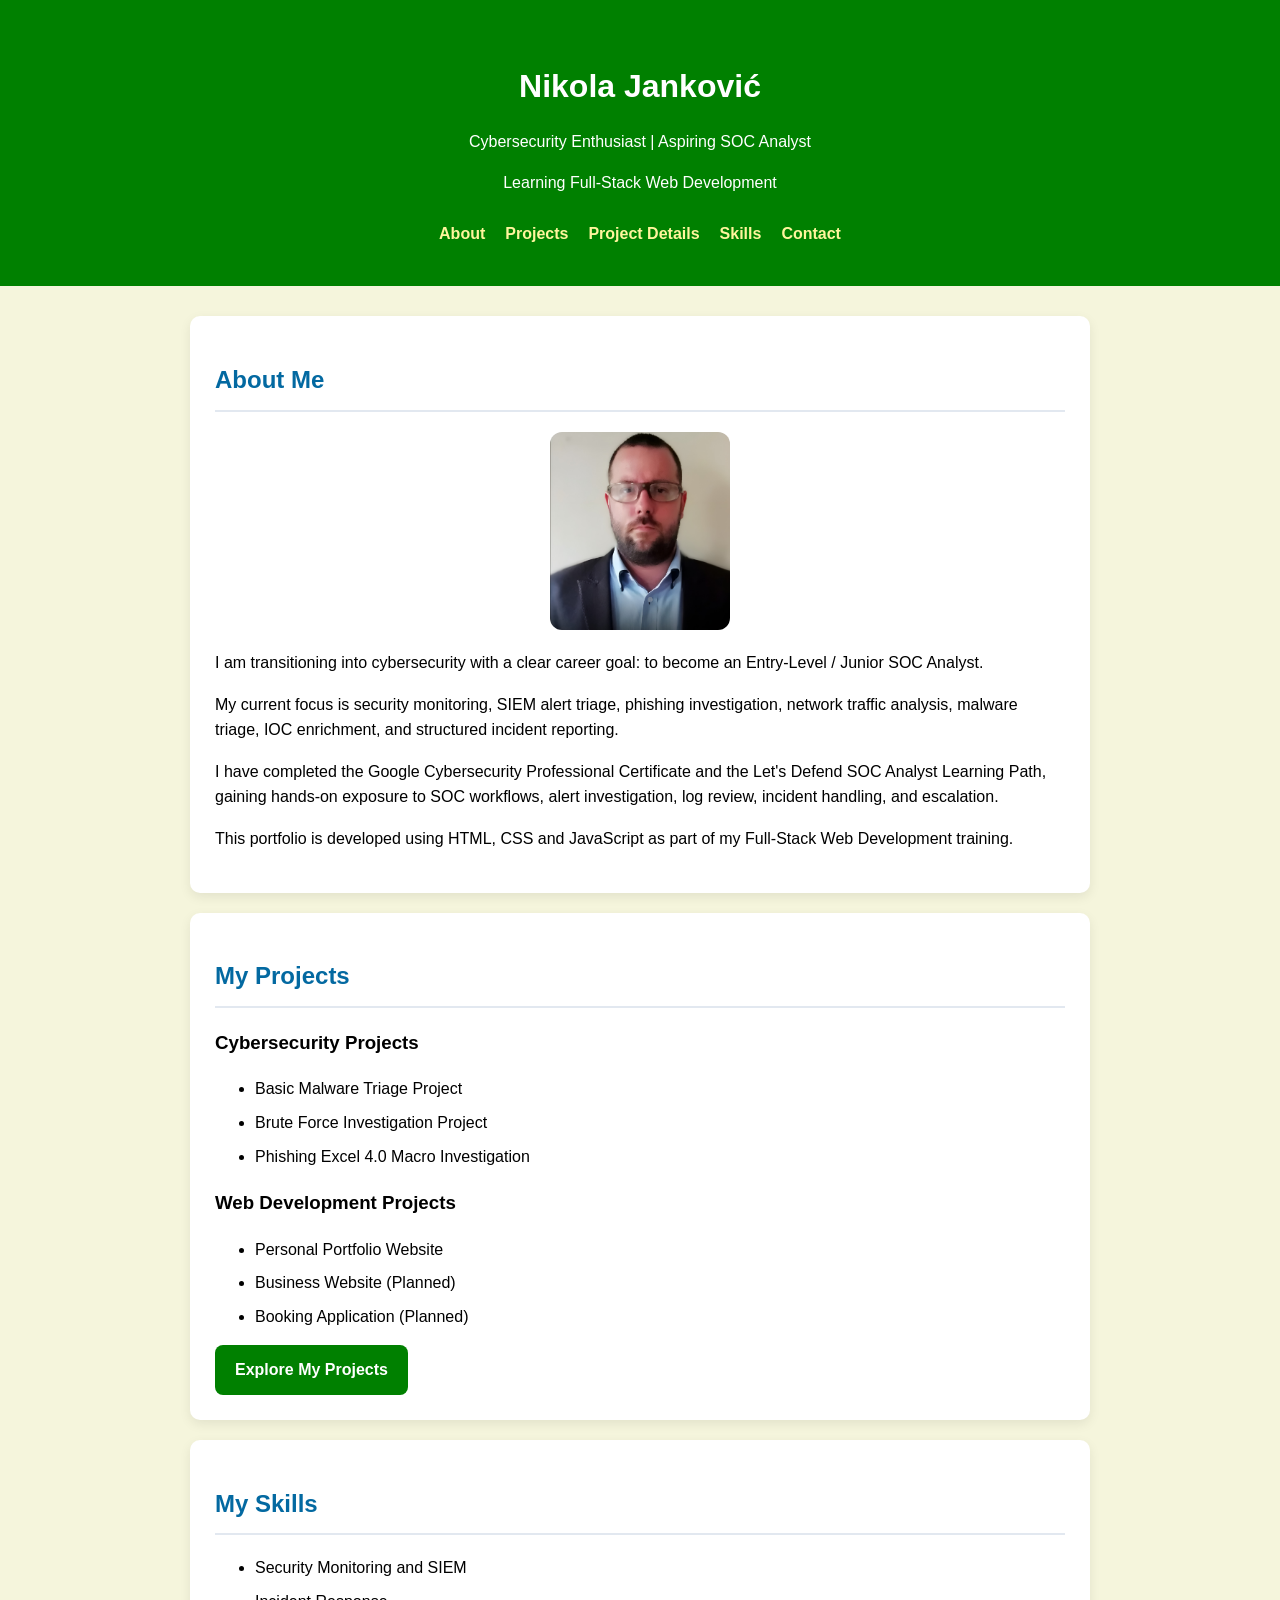
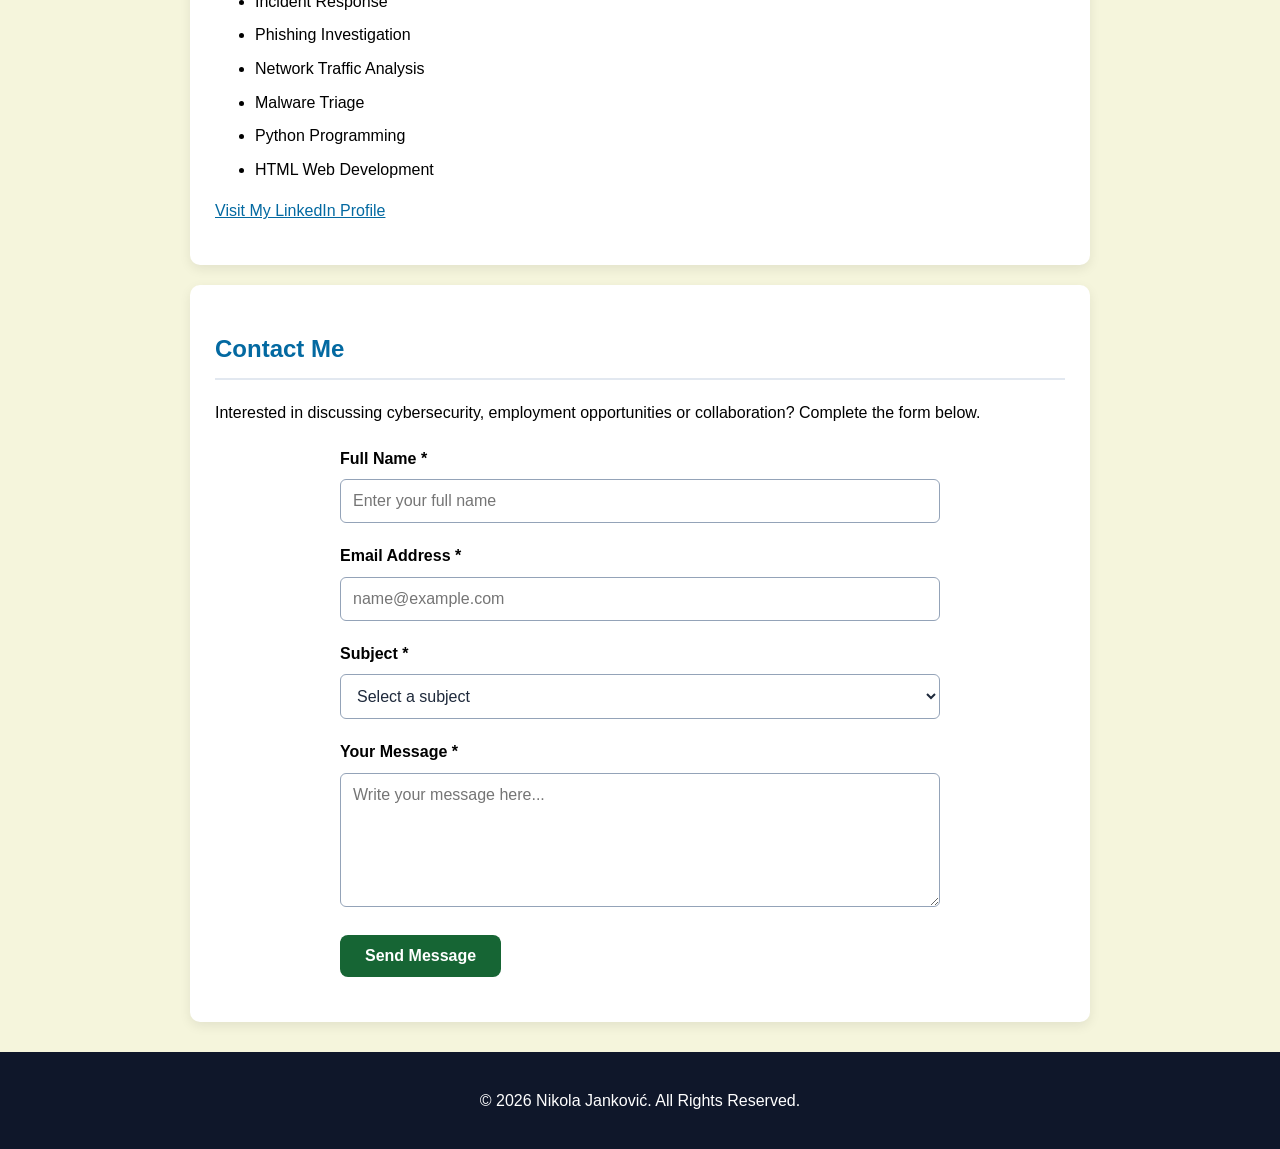
<file: index.html>
<!DOCTYPE html>
<html lang="en">

<head>
  <meta charset="UTF-8">
  <meta name="viewport"
        content="width=device-width, initial-scale=1.0">

  <title>Nikola Janković | Cybersecurity Portfolio</title>

  <!-- Connect external CSS -->

  <link rel="stylesheet" href="style.css">


</head>

<body>

  <!-- WEBSITE HEADER -->
  <header>
    <h1>Nikola Janković</h1>
    <p>Cybersecurity Enthusiast | Aspiring SOC Analyst</p>
    <p>Learning Full-Stack Web Development</p>

    <!-- Navigation -->
    <nav aria-label="Main navigation">
      <a href="#about">About</a>
      <a href="#projects">Projects</a>
      <a href="projects.html">Project Details</a>
      <a href="#skills">Skills</a>
      <a href="#contact">Contact</a>
    </nav>
  </header>

  <!-- MAIN WEBSITE CONTENT -->
  <main>

    <!-- ABOUT SECTION -->
    <section id="about">
      <h2>About Me</h2>
      
<img
  src="images/profile.jpg"
  alt="Portrait of Nikola Janković"
  class="profile-image"
>


      <p>
        I am transitioning into cybersecurity with
        a clear career goal: to become an Entry-Level
        / Junior SOC Analyst.
      </p>

      <p>
        My current focus is security monitoring,
        SIEM alert triage, phishing investigation,
        network traffic analysis, malware triage,
        IOC enrichment, and structured incident
        reporting.
      </p>

      <p>
        I have completed the Google Cybersecurity
        Professional Certificate and the Let's
        Defend SOC Analyst Learning Path, gaining
        hands-on exposure to SOC workflows,
        alert investigation, log review,
        incident handling, and escalation.
      </p>
      <p>
       This portfolio is developed using HTML,
       CSS and JavaScript as part of my
       Full-Stack Web Development training.
      </p>
      
    

    </section>

    <!-- PROJECTS SECTION -->
    <section id="projects">
      <h2>My Projects</h2>

      <h3>Cybersecurity Projects</h3>
      <ul>
        <li>Basic Malware Triage Project</li>
        <li>Brute Force Investigation Project</li>
        <li>Phishing Excel 4.0 Macro Investigation</li>
      </ul>

      <h3>Web Development Projects</h3>
      <ul>
        <li>Personal Portfolio Website</li>
        <li>Business Website (Planned)</li>
        <li>Booking Application (Planned)</li>
      </ul>
     
      <a href="projects.html" class="button-link">
        Explore My Projects
      </a>
    </section>

    <!-- SKILLS SECTION -->
    <section id="skills">
      <h2>My Skills</h2>

      <ul>
        <li>Security Monitoring and SIEM</li>
        <li>Incident Response</li>
        <li>Phishing Investigation</li>
        <li>Network Traffic Analysis</li>
        <li>Malware Triage</li>
        <li>Python Programming</li>
        <li>HTML Web Development</li>
      </ul>

      <p>
        <a href="https://www.linkedin.com/in/nikola-jankovic-7242a923a/">
          Visit My LinkedIn Profile
        </a>
      </p>
    </section>

    <!-- CONTACT SECTION -->
    
<!-- CONTACT SECTION -->
<section id="contact">
  <h2>Contact Me</h2>

  <p>
    Interested in discussing cybersecurity,
    employment opportunities or collaboration?
    Complete the form below.
  </p>

  <form id="contact-form"
        action="#"
        method="post">

    <!-- Name -->
    <div class="form-group">
      <label for="full-name">
        Full Name *
      </label>

      <input
        type="text"
        id="full-name"
        name="fullName"
        placeholder="Enter your full name"
        autocomplete="name"
        required
      >
    </div>

    <!-- Email -->
    <div class="form-group">
      <label for="email">
        Email Address *
      </label>

      <input
        type="email"
        id="email"
        name="email"
        placeholder="name@example.com"
        autocomplete="email"
        required
      >
    </div>

    <!-- Subject -->
    <div class="form-group">
      <label for="subject">
        Subject *
      </label>

      <select
        id="subject"
        name="subject"
        required
      >
        <option value="" selected disabled>
          Select a subject
        </option>
        <option value="job">
          Job Opportunity
        </option>
        <option value="collaboration">
          Cybersecurity Collaboration
        </option>
        <option value="website">
          Website Inquiry
        </option>
        <option value="other">
          Other
        </option>
      </select>
    </div>

    <!-- Message -->
    <div class="form-group">
      <label for="message">
        Your Message *
      </label>

      <textarea
        id="message"
        name="message"
        rows="6"
        minlength="10"
        maxlength="2000"
        placeholder="Write your message here..."
        required
      ></textarea>
    </div>

    <!-- Submit -->
    <button type="submit" class="submit-btn">
      Send Message
    </button>

    <p id="form-status" role="status"></p>

 
    </form>
  </section>

</main>

<!-- FOOTER -->
<footer>
  <p>
    &copy; 2026 Nikola Janković.
    All Rights Reserved.
  </p>
</footer>


<script>
  const contactForm =
    document.querySelector("#contact-form");

  const formStatus =
    document.querySelector("#form-status");

  contactForm.addEventListener("submit", function(event) {
    event.preventDefault();

    formStatus.textContent =
      "Demo successful! Your fields are valid. " +
      "No message has been sent.";
  });
</script>

</body>
</html>
</file>
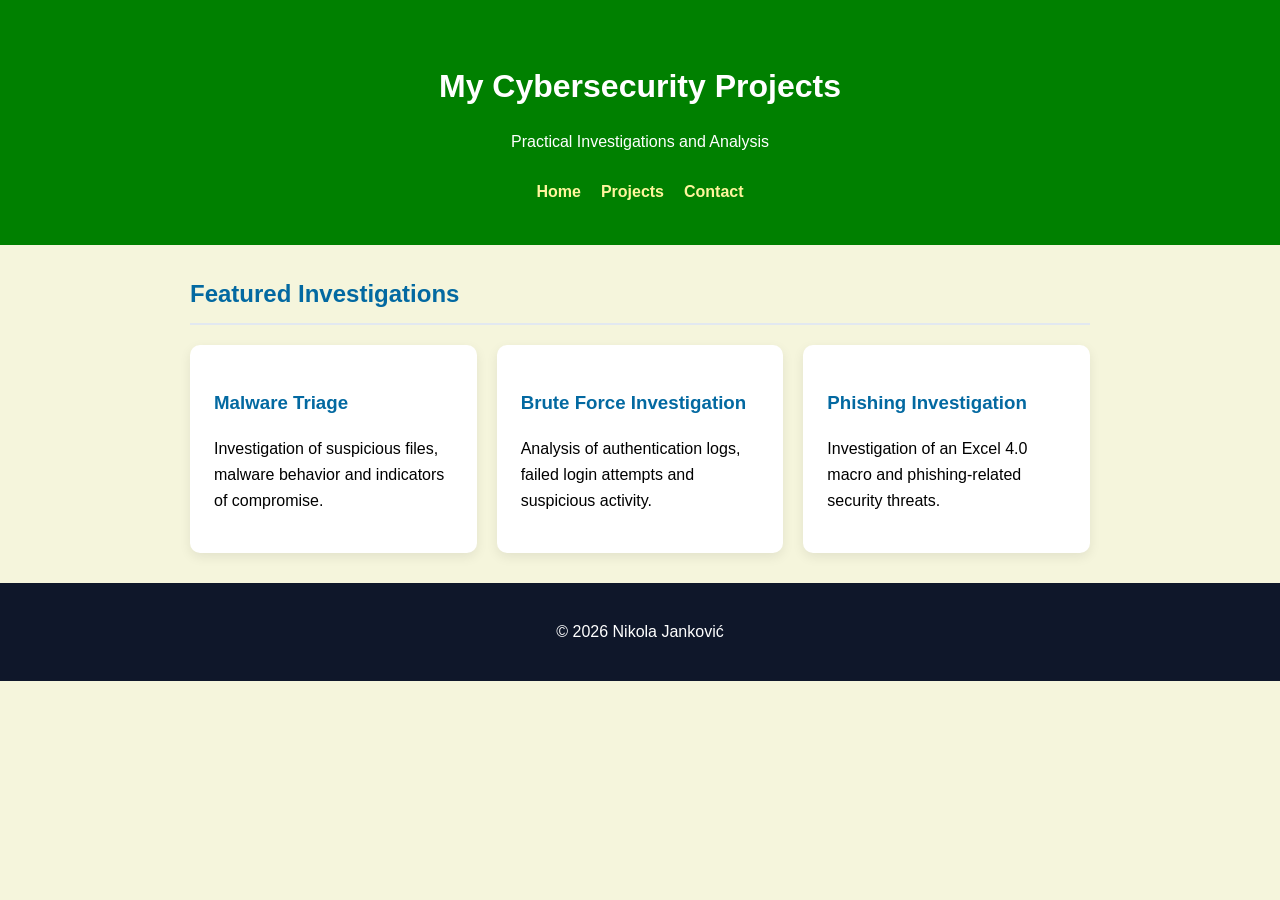
<file: projects.html>
<!DOCTYPE html>
<html lang="en">
<head>
  <meta charset="UTF-8">
  <meta name="viewport"
        content="width=device-width, initial-scale=1.0">

  <title>My Cybersecurity Projects</title>
  <link rel="stylesheet" href="style.css">
</head>

<body>

  <header>
    <h1>My Cybersecurity Projects</h1>
    <p>Practical Investigations and Analysis</p>

    <nav aria-label="Main navigation">
      <a href="index.html">Home</a>
      <a href="projects.html">Projects</a>
      <a href="index.html#contact">Contact</a>
    </nav>
  </header>

  
<main>
  <h2>Featured Investigations</h2>

  <div class="project-grid">

    <article class="project-card">
      <h3>Malware Triage</h3>
      <p>
        Investigation of suspicious files,
        malware behavior and indicators
        of compromise.
      </p>
    </article>

    <article class="project-card">
      <h3>Brute Force Investigation</h3>
      <p>
        Analysis of authentication logs,
        failed login attempts and
        suspicious activity.
      </p>
    </article>

    <article class="project-card">
      <h3>Phishing Investigation</h3>
      <p>
        Investigation of an Excel 4.0
        macro and phishing-related
        security threats.
      </p>
    </article>
    

  </div>
</main>

  <footer>
    <p>&copy; 2026 Nikola Janković</p>
  </footer>

</body>
</html>
</file>
<file: style.css>
/* General page styling */

.profile-image {
  width: 180px;
  max-width: 100%;
  height: auto;
  border-radius: 12px;
  display: block;
  margin: 20px auto;
}

.button-link {
  display: inline-block;
  background-color: green;
  color: white;
  padding: 12px 20px;
  border-radius: 8px;
  text-decoration: none;
  font-weight: bold;
}

.button-link:hover {
  background-color: #14532d;
  color: white;
}

.button-link:focus-visible {
  outline: 3px solid #b45309;
  outline-offset: 3px;
}


body {
  margin: 0;
  font-family: Arial, Helvetica, sans-serif;
  background-color:beige;
  color: black;
  line-height: 1.6;
}

/* Header */
header {
  background-color: green;
  color: white;
  text-align: center;
  padding: 40px 20px;
}

/* Main heading */
h1 {
  font-size: 32px;
  margin-bottom: 10px;
}

/* Navigation menu */
nav {
  margin-top: 25px;
  display: flex;
  flex-wrap: wrap;
  justify-content: center;
  gap: 20px;
}


nav a {
  color: #fff59d;
  text-decoration: none;
  font-weight: bold;
}


nav a:hover {
  color: white;
  text-decoration: underline;
}

nav a:focus-visible {
  outline: 3px solid gold;
  outline-offset: 4px;
  border-radius: 3px;
}


/* Main website area */
main {
  max-width: 900px;
  margin: 30px auto;
  padding: 0 20px;
}

/* Individual content sections */
section {
  background-color: white;
  padding: 25px;
  margin-bottom: 20px;
  border-radius: 10px;
  box-shadow: 0 4px 12px rgba(0, 0, 0, 0.08);
}

/* Section headings */
h2 {
  color: #0369a1;
  border-bottom: 2px solid #e2e8f0;
  padding-bottom: 10px;
}

/* Lists */
li {
  margin-bottom: 8px;
}

/* Links */
a {
  color: #0369a1;
}

/* Footer */
footer {
  background-color: #0f172a;
  color: white;
  text-align: center;
  padding: 20px;
}

/* Small screens */
@media (max-width: 600px) {
  h1 {
    font-size: 26px;
  }

  section {
    padding: 18px;
  }

  nav {
    gap: 12px;
  }
}

/* Responsive project cards */
.project-grid {
  display: grid;
  grid-template-columns: repeat(3, minmax(0, 1fr));
  gap: 20px;
}

.project-card {
  background: white;
  padding: 24px;
  border-radius: 10px;
  box-shadow: 0 4px 12px rgba(0, 0, 0, 0.08);
}

.project-card h3 {
  color: #0369a1;
}

/* Tablet layout */
@media (max-width: 800px) {
  .project-grid {
    grid-template-columns: repeat(2, minmax(0, 1fr));
  }
}

/* Mobile layout */
@media (max-width: 600px) {
  .project-grid {
    grid-template-columns: 1fr;
  }
}



/* Mobile styling */
@media (max-width: 600px) {
  #contact-form {
    width: 100%;
  }

  .submit-btn {
    width: 100%;
  }
}


/* Contact Form */

#contact-form {
  max-width: 600px;
  margin: 20px auto;
}

.form-group {
  margin-bottom: 20px;
}

/* Labels */
.form-group label {
  display: block;
  font-weight: bold;
  margin-bottom: 8px;
}

/* Input fields */
.form-group input,
.form-group select,
.form-group textarea {
  box-sizing: border-box;
  width: 100%;
  padding: 12px;
  border: 1px solid #94a3b8;
  border-radius: 6px;
  font-family: inherit;
  font-size: 16px;
  background-color: white;
  color: #1e293b;
}

/* Focus effect */
.form-group input:focus,
.form-group select:focus,
.form-group textarea:focus {
  outline: 2px solid #166534;
  outline-offset: 2px;
}

/* Submit button */
.submit-btn {
  background-color: #166534;
  color: white;
  padding: 12px 25px;
  border: none;
  border-radius: 8px;
  font-size: 16px;
  font-weight: bold;
  cursor: pointer;
}

.submit-btn:hover {
  background-color: #14532d;
}

.submit-btn:focus-visible {
  outline: 3px solid #b45309;
  outline-offset: 3px;
}

#form-status {
  font-weight: bold;
  color: #166534;
}


/* Mobile contact form */
@media (max-width: 600px) {
  #contact-form {
    width: 100%;
  }

  .submit-btn {
    width: 100%;
  }
}
</file>
